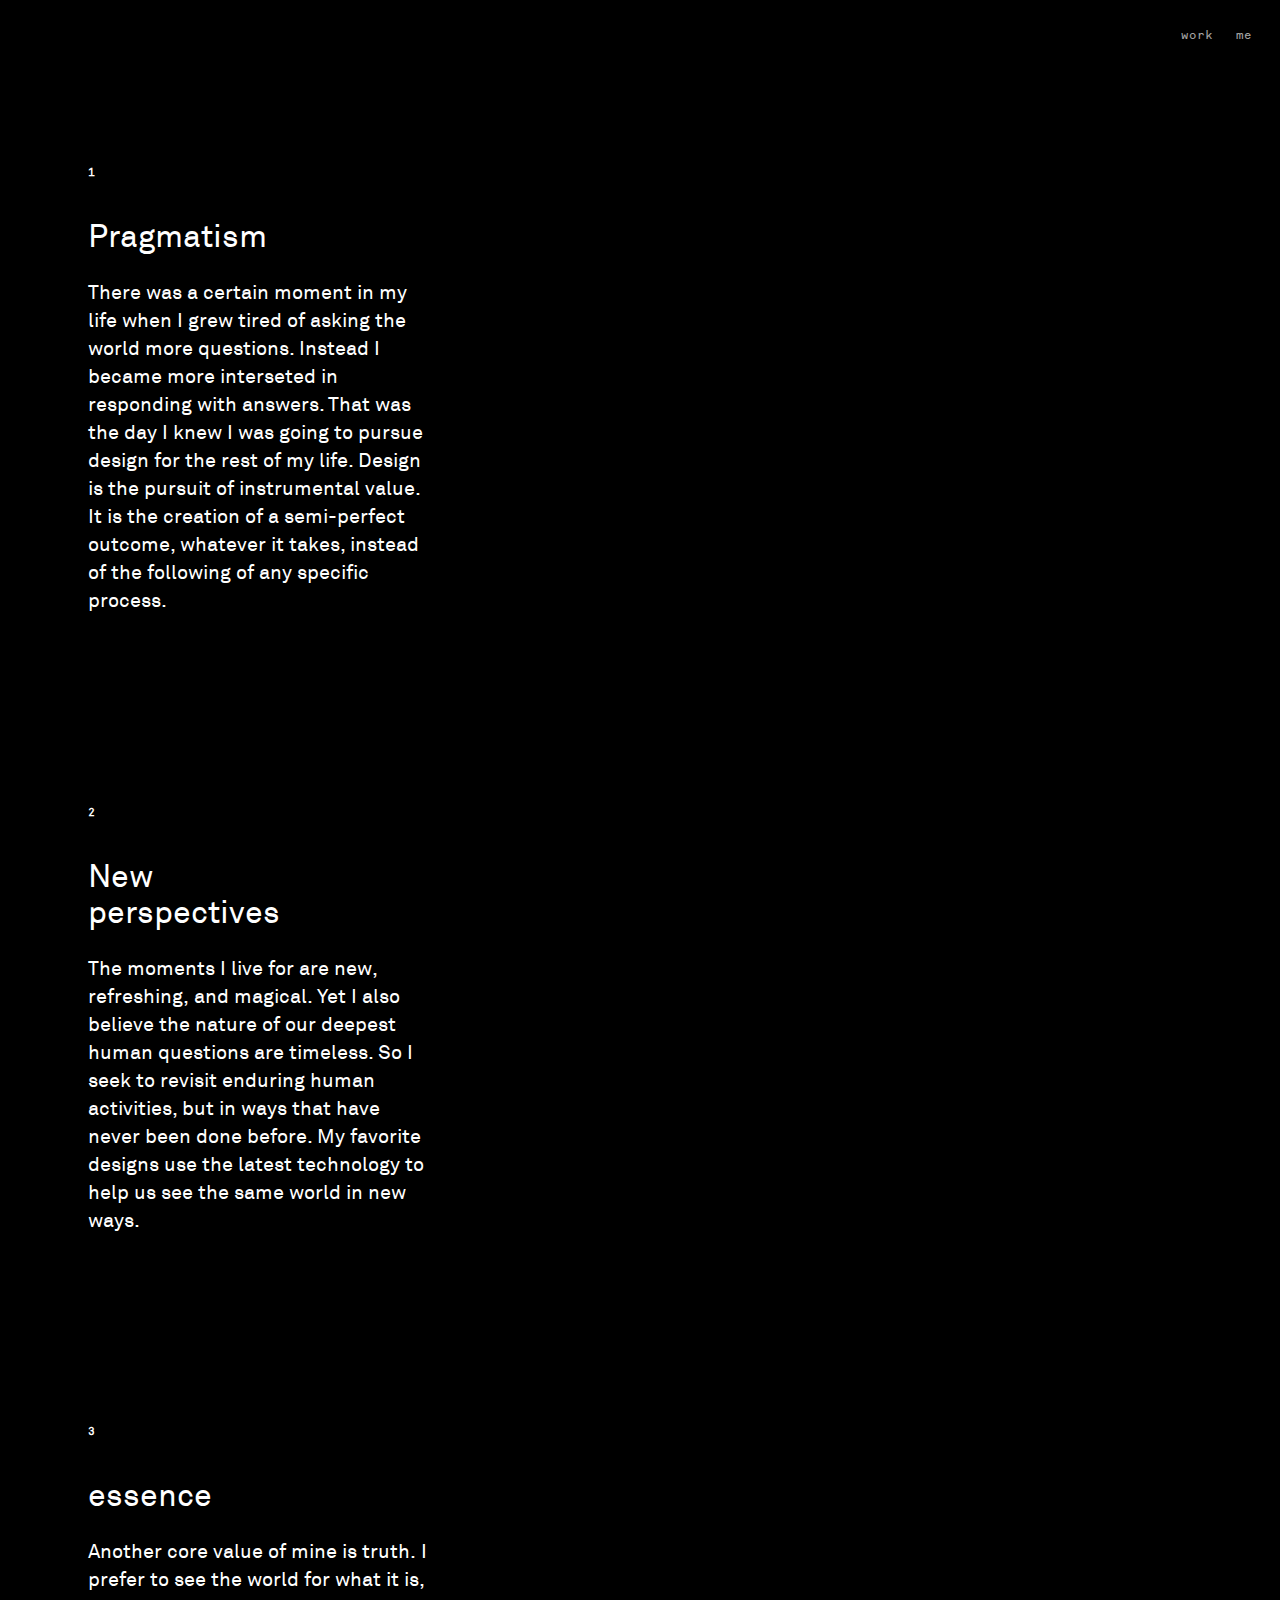
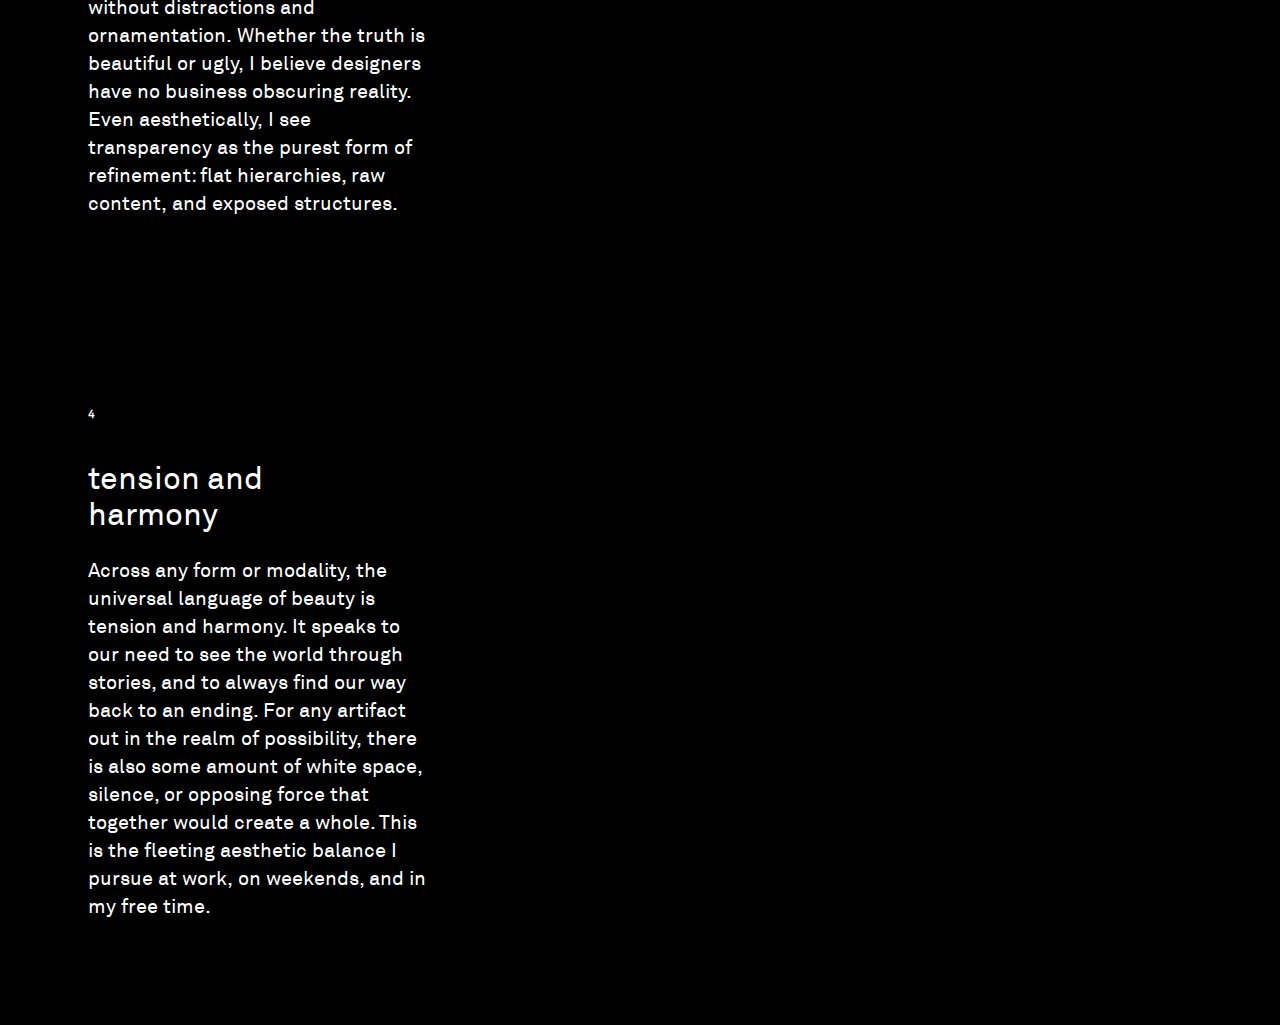
<file: inspiration.html>
<!DOCTYPE html>

<html>

  <head>
    <meta name="viewport" content="width=device-width, initial-scale=1">
    <title>Jeff Shaw</title>
    <link rel="apple-touch-icon" sizes="57x57" href="/favicons/apple-touch-icon-57x57.png">
    <link rel="apple-touch-icon" sizes="60x60" href="/favicons/apple-touch-icon-60x60.png">
    <link rel="apple-touch-icon" sizes="72x72" href="/favicons/apple-touch-icon-72x72.png">
    <link rel="apple-touch-icon" sizes="76x76" href="/favicons/apple-touch-icon-76x76.png">
    <link rel="apple-touch-icon" sizes="114x114" href="/favicons/apple-touch-icon-114x114.png">
    <link rel="apple-touch-icon" sizes="120x120" href="/favicons/apple-touch-icon-120x120.png">
    <link rel="apple-touch-icon" sizes="144x144" href="/favicons/apple-touch-icon-144x144.png">
    <link rel="apple-touch-icon" sizes="152x152" href="/favicons/apple-touch-icon-152x152.png">
    <link rel="apple-touch-icon" sizes="180x180" href="/favicons/apple-touch-icon-180x180.png">
    <link rel="icon" type="image/favicons/png" href="/favicons/favicon-32x32.png" sizes="32x32">
    <link rel="icon" type="image/favicons/png" href="/favicons/android-chrome-192x192.png" sizes="192x192">
    <link rel="icon" type="image/favicons/png" href="/favicons/favicon-96x96.png" sizes="96x96">
    <link rel="icon" type="image/favicons/png" href="/favicons/favicon-16x16.png" sizes="16x16">
    <link rel="manifest" href="/manifest.json">
    <link rel="mask-icon" href="/safari-pinned-tab.svg" color="#5bbad5">
    <meta name="msapplication-TileColor" content="#da532c">
    <meta name="msapplication-TileImage" content="/mstile-144x144.png">
    <meta name="theme-color" content="#000000">
    <link rel="stylesheet" href="./css/main.css">
  </head>

  <body>
      


    <header>
        <!-- <a href="./inspiration.html" class="selected">inspiration</a> -->
        <a href="./work.html">work</a>
        <a href="./index.html">me</a>
    </header>

        <!-- Principles to my process -->
        <!-- Pragmatism -->
        <div class="container-item container-item-lead">
            <div class="container-item-text theory-text">
              <!-- <h1>1</h1> -->
              <h5 class="mono-head"> 1 </h5>
              <h2>Pragmatism </h2>
              <p>

                  
                  There was a certain moment in my life when I grew tired of asking the world more questions.
                  Instead I became more interseted in responding with answers. That was the day I knew 
                  I was going to pursue design for the rest of my life. 

                  Design is the pursuit of instrumental value.
                  It is the creation of a semi-perfect outcome, whatever it takes, instead of 
                  the following of any specific process.
                  

                  <!-- I measure people by their actions, and designs by its functionality. -->
                  
            
                  
                  <!-- I believe the problem must come before the process. 
                  Design must include doing research, and it also means having a hand in development. -->
                </p>
            </div>
            <!-- <div class="pinterest group"></div> -->
        </div>

        <!-- New perspectives -->
        <div class="container-item container-item-lead">
          <div class="container-item-text theory-text">
            <!-- <h1>2</h1> -->
            <h5 class="mono-head"> 2 </h5>
            <h2>New <br class="hide"> perspectives</h2> 
            <p>
                The moments I live for are 
                new, refreshing, and magical.
                Yet I also believe the nature of our deepest human questions are timeless.
                So I seek to revisit enduring human activities, but in ways that have never been done before. 
                My favorite designs use the latest technology to help us see the same world in new ways.
                 </p>
          </div>
          <!-- <div class="pinterest group"></div> -->
        </div>

        <!-- Structure -->
        <div class="container-item container-item-lead">
            <div class="container-item-text theory-text">
              <!-- <h1>3</h1> -->
              <h5 class="mono-head"> 3 </h5>
              <h2>essence</h2>
              <p>
                Another core value of mine is truth. 
                I prefer to see the world for what it is, without distractions and ornamentation.
                Whether the truth is beautiful or ugly, I believe designers have no business
                obscuring reality.
                Even aesthetically, I see transparency as the purest form of refinement: flat hierarchies, raw content, and exposed structures.

              </p>
            </div>
            <!-- <div class="pinterest group"></div> -->
          </div>

          <!--  -->

          <!-- 4 -->
        <div class="container-item container-item-lead">
            <div class="container-item-text theory-text">
              <!-- <h1>4</h1> -->
              <h5 class="mono-head"> 4 </h5>
              <h2>tension and <br class="hide"> harmony</h2>

                 <p>
                  Across any form or modality, the universal language of beauty is tension and harmony. It speaks to our need
                  to see the world through stories, and to always find our way back to an ending.
                  For any artifact out in the realm of possibility, there is also some amount of white space, silence, or opposing force that
                  together would create a whole. This is the fleeting aesthetic balance I pursue at work, on weekends, and in my free time.


                </p>
            </div>
            <!-- <div class="pinterest group"></div> -->
          </div>
          <br/><br/><br/><br/>

             <!-- New technology -->
        <!-- <div class="container-item container-item-lead">
            <div class="container-item-text">
              <a href="">5</a>
              <h2>tread <br>boundaries</h2>
              <p>A new perspective combines the latest technology with timeless human interaction patterns.
  
                  The power of the human perspective is seeing the same thing in a different way.
                  
                  I believe fundamentally humans have not changed in the last 3000 years. 
                  
                  How can revisit the timeless joys of humanity in a way that is only possible now</p>
            </div>
            <div class="pinterest group"></div>
          </div> -->

    

    

    

    <footer> </footer>

    <script>
    
    let feed = [];

   

    const list = document.querySelectorAll('.pinterest');
    const container = document.querySelectorAll('.container-item');
    const heading = document.createElement('h1');
    const picCount = document.createElement('div');

    // Pull and apply JSON data
    function viewJSON(boards,index) {

    var xhr = new XMLHttpRequest();
    xhr.onreadystatechange = function() {

      if (xhr.readyState === 4) {
        feed = JSON.parse(xhr.responseText);

        console.log(feed);
        console.log(feed.data.pins.length); 

        picCount.append(feed.data.pins.length);
        console.log(boards[index]);
        
        for (let i=0; i < feed.data.pins.length; i++) {
          list[index].innerHTML += '<div class="pic" style="background: url(\'' + feed.data.pins[i].images["237x"].url + '\') 50% no-repeat; background-size: cover;"></div>'; 
          list[index].innerHTML = list[index].innerHTML.replace('237x','736x')

        }

      }

    };
    xhr.open('GET', 'https://api.pinterest.com/v3/pidgets/boards/jxjshaw/'+ boards[index] +'/pins/?access_token=AQnH60vIsJtYcssWyfWyCVBVudGQFO8NbCXJxehEaEqbdgArzAAAAAA&fields=id%2Clink%2Cnote%2Curl');
    xhr.send();
    }

    

    // viewJSON();
    container.forEach((container,index) => {
        const boards = ["function","newoldnew","texture","tool","digital-dash"];
        container.appendChild(list[index]);
        viewJSON(boards, index)
    });

    // header.setAttribute('class', 'group');
    // header.setAttribute('style', 'position: relative; padding: 0 20px 10px;');

    // footer.setAttribute('style', 'color: #666; text-align: center; padding: 0 20px 20px');
    // footer.innerHTML = '&copy; 2017';

    // heading.setAttribute('style', 'float: left; font-size: 2.5em;padding-top: 20px;')
    // heading.append("Guinea Pigs");

    // picCount.setAttribute('style','float:right;font-size: 1.5em;padding-top: 30px;');
    // picCount.prepend('Pictures: ');

    // document.body.appendChild(header);
    // document.body.appendChild(list);
    
    // var i = document.createElement('input'); 
    // i.setAttribute('class', 'myclass');
    // document.forms[0].appendChild(i);
    // document.body.appendChild(footer);

    // header.appendChild(heading);
    // header.appendChild(picCount);

    
    
    </script>

  </body>

</html>
</file>
<file: css/main.css>
/* * {
  border: 1px solid red;
} */

@font-face {
  font-family: akkurat-mono;
  src: url(../assets/fonts/Akkurat-Mono.otf); }
@font-face {
  font-family: akkurat;
  src: url(../assets/fonts/Akkurat.ttf); }
    
html {
  background-color: black;
  color: white;
  font-family: akkurat, sans-serif;
}

header {
  padding: 16px;
  margin-bottom: 32px;
  display: flex;
  /* flex-direction: column; */
  position: absolute;
  top: 0;
  right: 0;
  
}

a, .text-unit, .counter, .mono-head {
  color: #FFFFFF;
  text-decoration: none;
  font-family: akkurat-mono;
  font-size: 12px;
  /* letter-spacing: 0.2px; */
  letter-spacing: 0.8px;
  transition: all .135s cubic-bezier(.4,0,.6,1)
}

header > a {
  color: white;
  opacity: 0.65;
}

a:hover {
  opacity: 1.0;
  color: #FFFFFF;
  transition: all .4s cubic-bezier(0,0,.2,1) 
}

.selected {
  color: #FFFFFF;
  opacity: 1.0;
}

header a, footer a {
  margin: 8px;
}

.mono-head {
  font-size: 11px;
}

h2 {
  font-weight: normal;
   margin: 0;
   font-size: 32px;
   line-height: 36px;
   letter-spacing: 0px;
   margin-block-start: 40px;
   margin-block-end: 24px;
}

p {
  font-size: 20px;
  line-height: 28px;
  font-weight: 400;
  margin-block-start: 16px;
  margin-block-end: 0px;
}

.container-projects {
  margin: 16px;
}

.container-item {
  width: 90%;
  margin: auto;
  display: flex;
  justify-content: space-between;
  margin-top: 12px;
  /* border: 1px solid green; */
}

.container-misc {
  width: 90%;
  margin: auto;
  display: flex;
  justify-content: center;
  margin-top: 12px;
  /* border: 1px solid green; */
}

.container-item-lead {
  margin-top: 124px;
}

.container-item-text {
  width: 240px;
  padding: 24px;
  padding-right: 64px;
  /* border: 1px solid red; */
}

.container-item-text p[data-url] {
  /* color: #007bff; Adjust the color as needed */
  text-decoration: none;
}

.container-item-text p[data-url]:hover {
  text-decoration: underline;
  cursor: pointer;
}

.container-item-text-profile {
  width: 40%;
}

.img-item {
  width: 72%;
  height: 100%;
  max-width: 1200px;
  max-height: 500px;
  border-radius: 12px;
  opacity: 1.0;
}


.profile-text {
  max-width: 640px;
  line-height: 36px;
  font-weight: 400;
  font-size: 24px;
  padding-right: 56px;  
}


body {
  margin: 0px;
}

.container-counter {
  flex-direction: column;
}

.container-counter-row {
  align-items: baseline;
  display: flex;
  height: 50px;
}


.text-unit {
    /* font-size: 12px; */
    letter-spacing: normal;
    padding-left: 8px;
    /* text-transform: capitalize; */
    font-weight: bold;
    transform: rotate(90deg);
    
}

canvas {
  
  z-index: -1;
  border-radius: 12px;

}

#playlist{
  border-radius: 12px !important;  
  z-index: 1;
}

.profile-content-container {
  width: 50%;
  display: flex;
  flex-wrap: wrap;
  justify-content: center;
  height: fit-content;
  padding-top: 100px;
  align-content: baseline;
}

.profile-content-block {
  width: 44%;
  height: 200px;
  border-radius: 12px;
  margin: 8px;
  background-color: rgba(255,255,255,0.15);
}

.block-double {
  height: 480px;
}


.profile {
  width: 100%;
  height: 100%;
  object-fit: cover;
  /* margin: 4px; */
  /* transform: rotate(180deg); */
}

.mapouter, .gmap_canvas {
  border-radius: 12px;
}

.i4ewOd-pzNkMb-haAclf {
  background-color: rgb(24,24,24) !important;
}

.mapouter {
  background-color: black;
  
}

.counter {
  padding-bottom: 80px;
  padding-top: 10px;
}

.theory-text {
  min-width: 240px;
  width: 50%;
  max-width: 340px;
 }

 .show {
   display: none;
 }


@media only screen
and (max-width : 720px)
 {

  .container-item {
    flex-direction: column;
    /* s */
  }

  .container-item-lead {
    margin-top: 92px;
}

  .container-item-text {
    max-width: 520px;
    width: 88%;
    padding-bottom: 48px;
    min-width: 0px;
  }


  /* pinterest */
  .pinterest>.pic {
    width: 24%;
    height: 160px;
    margin: 0.5%;
  }

  /* portfolio image */
  .img-item, .pinterest, 
  .profile-content-container {
    width: 100%;
  }

  .no-text {
    display: none;
  }

  header {
    touch-action: manipulation;
  }

  /* header > a {
    font-size: 16px;
  } */


  /* profile stuff clean up */

  .container-item-text-profile {
    width: 90%;
    margin: 0 auto;
  }
  
  .profile-text, .container-item-text {
    padding-right: 0;
  }

  .profile-content-block {
    width: 100%;
    height: 416px;
  }

  .profile-content-container {
    padding-top: 40px;
  }


 

  .social-media {
    display: flex;
    justify-content: center;
    padding-top: 80px;
  }

  .hide {
    display: none;
  }

 

  
  /* .profile-content-container {
    
  }

  .container-item-text-profile {
    width: 100%;
    min-width: 480px;
  }

  .profile-content-block {
    width: 100%;
  } */
  

 }

 .container-item-text > a {
  /* font-size: 12px; */
 }

.fab, .fas {
  padding: 4px;
  padding-bottom: 52px;
  padding-top: 24px;
  font-size: 20px;
}

.fas{
  font-size: 20px;
}



header > a {
  margin: 0px;
  padding: 12px;
}

/* Add this to your main.css file */
.video-container {
  display: flex;
  gap: 20px; /* This adds padding between the videos */
}

.video-container video,
.video-container img  {
  height: 500px; /* Restrict the height to 300px */
  flex: 1; /* Make videos take equal width */
}

@media (max-width: 768px) {
  .video-container.scrollable {
    display: block;
    overflow-x: scroll;
    white-space: nowrap;
    scrollbar-width: none; /* For Firefox */
    -ms-overflow-style: none;  /* For Internet Explorer and Edge */
  }

  .video-container.scrollable::-webkit-scrollbar {
    display: none; /* For Chrome, Safari, and Opera */
  }

  .video-container.scrollable video,
  .video-container.scrollable img {
    display: inline-block;
    width: auto;
    height: 100%; /* or set a specific height */
    vertical-align: middle;
  }
}
</file>
